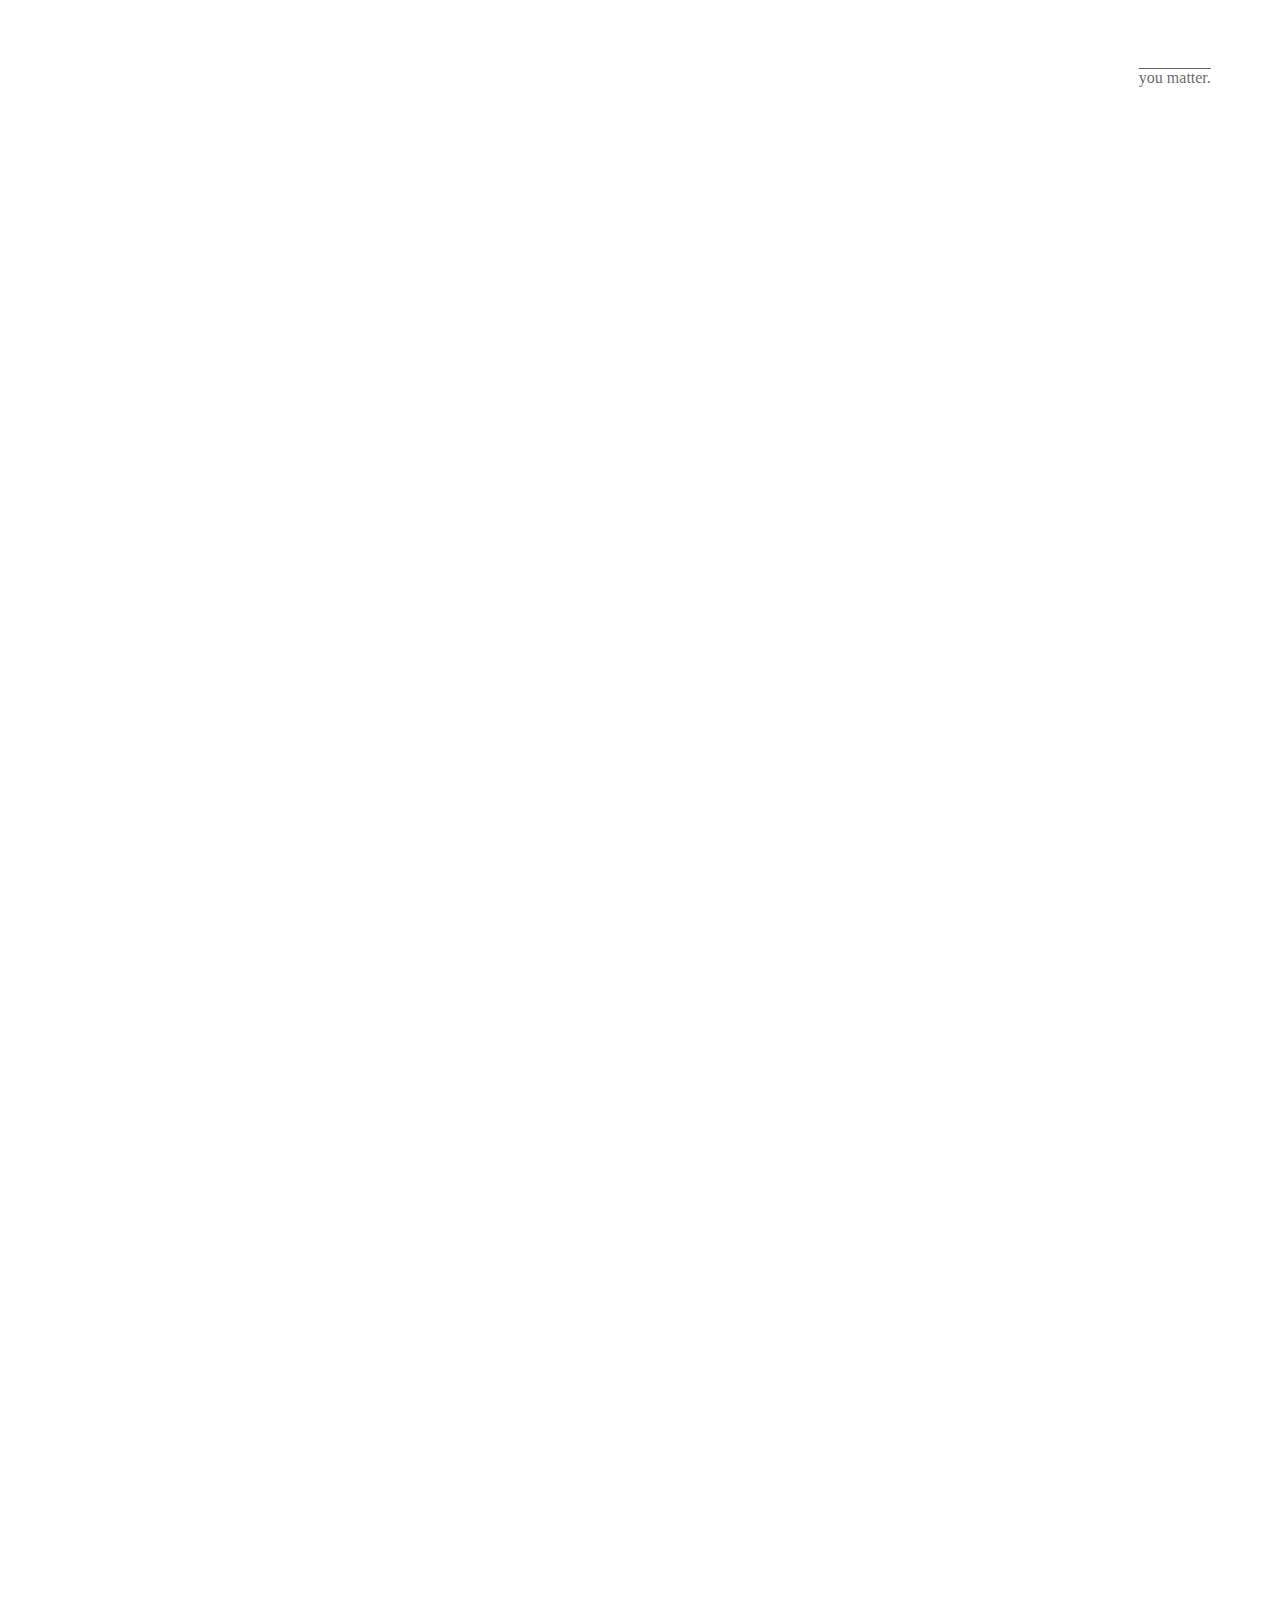
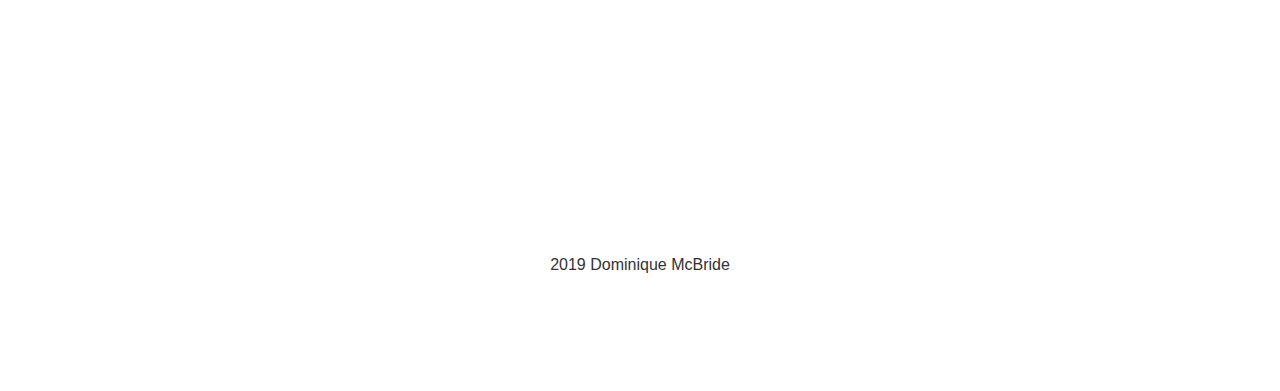
<file: index.html>
<!DOCTYPE html>
<html>

<head>
  <link rel="stylesheet" type="text/css" href="mystyle.css">
  <!--This links my CSS to all HTML files as long as I include this link in the head.-->
  <link href="https://fonts.googleapis.com/css?family=Roboto&display=swap" rel="stylesheet" href="mystyle">
  <!--This is where I embedded my webpage font from Google Fonts.-->
</head>

<div>
  <!--Seperates entire background image from other two pages.-->


  <body class="Index">

    <div class="flexLogo">you matter.</div>

    <div class="fullPage">
      <div class="containerOne">
        <div><a class="NavLink" href="index.html">home</a></div>
        <div><a class="NavLink" href="page02.html">artists</a></div>
        <div><a class="NavLink" href="page03.html">gallery</a></div>
      </div>

      <div class="containerTwo">
        <h1 class="mainTitle">celebrating black artists</h1>
      </div>

      <div class="mainText">
        <div>
          <p>"Throughout history, great works of art have been ascribed to the hand of 'Anonymous,' their names erased and authorship denied. Virginia Woolf famously said, 'I would venture to guess that Anon, who wrote so many poems without signing
            them,
            was often a woman.' Fortunately, we are now at a time to write and publish our histories, firmly inscribed. Here are seven black artists on our radar out here changing the
            game."<br><br> -VICE</p>
            <!--Main text.-->

        </div>
      </div>
    </div>
    <!--Each major part of my site has nested divs to create structure.-->


    <footer>
      <div class="Footer">2019 Dominique McBride</div>
    </footer>
  </body>
</div>

</html>
</file>
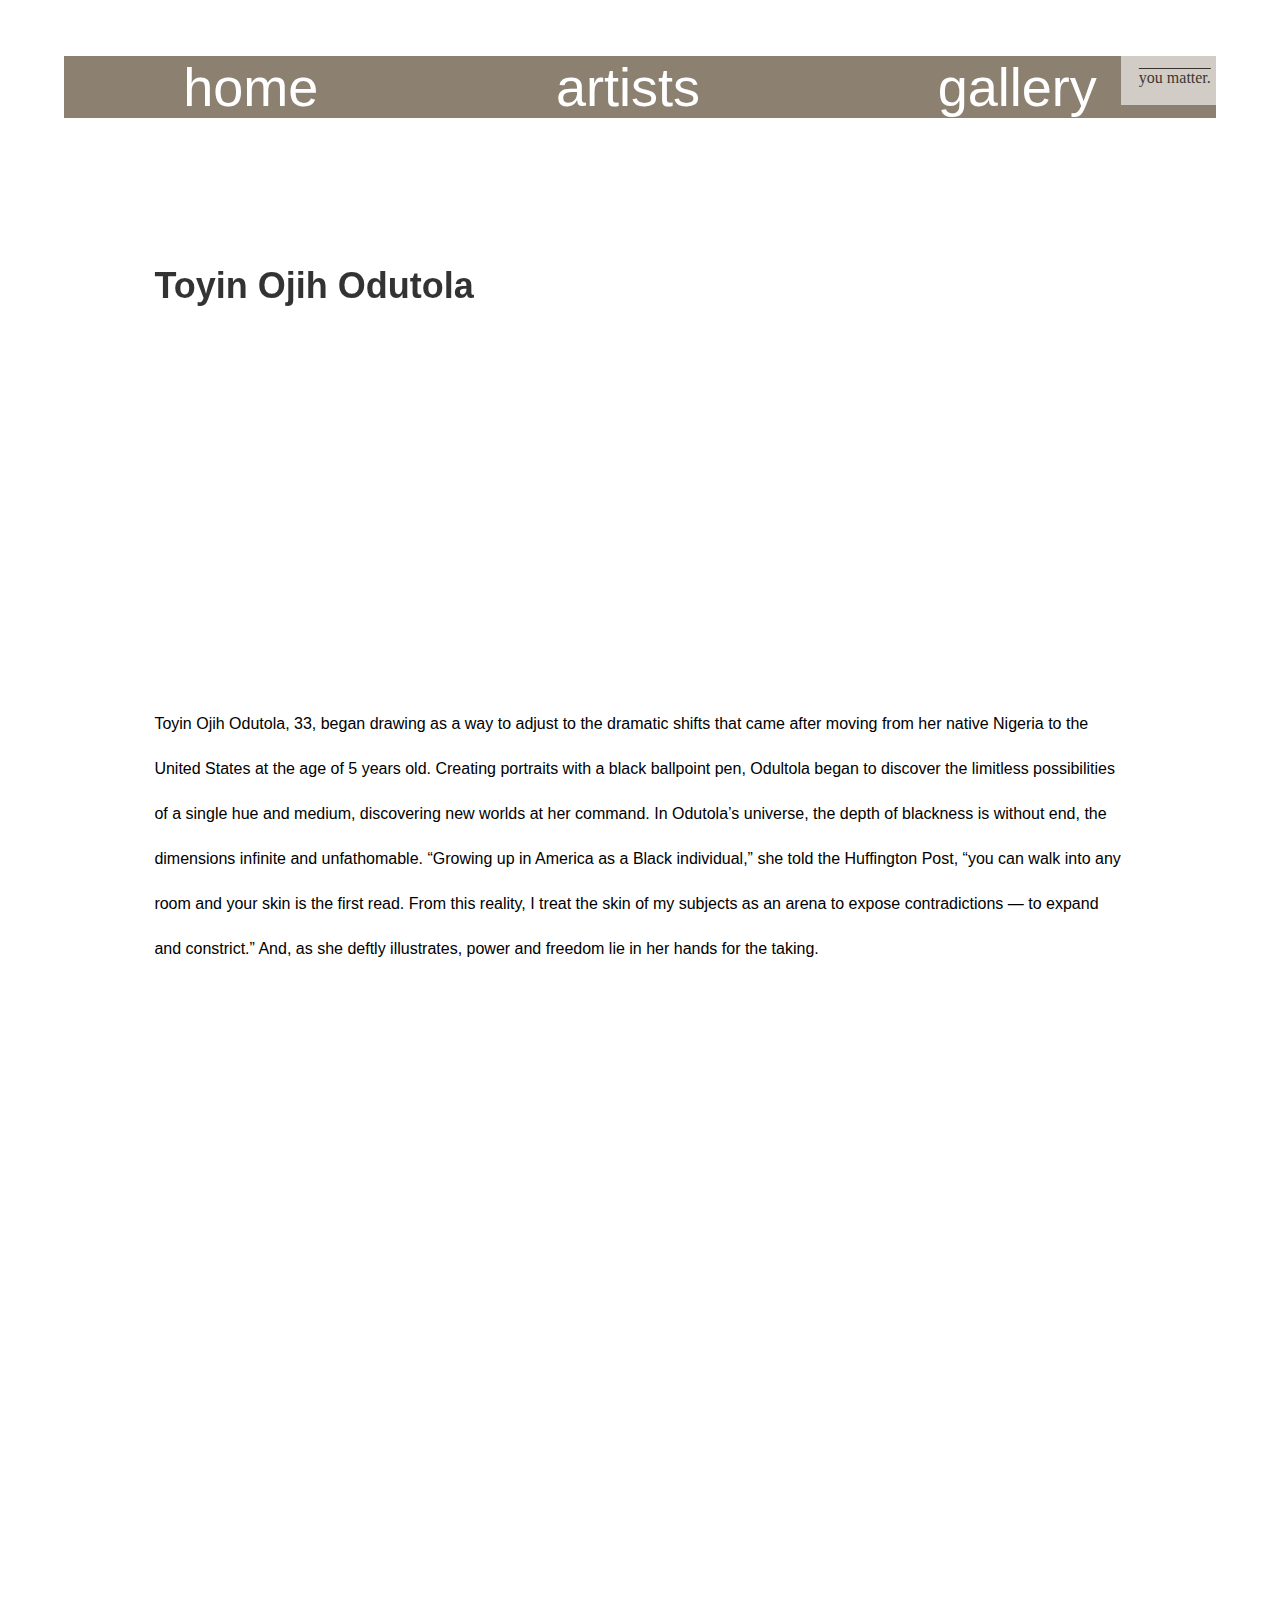
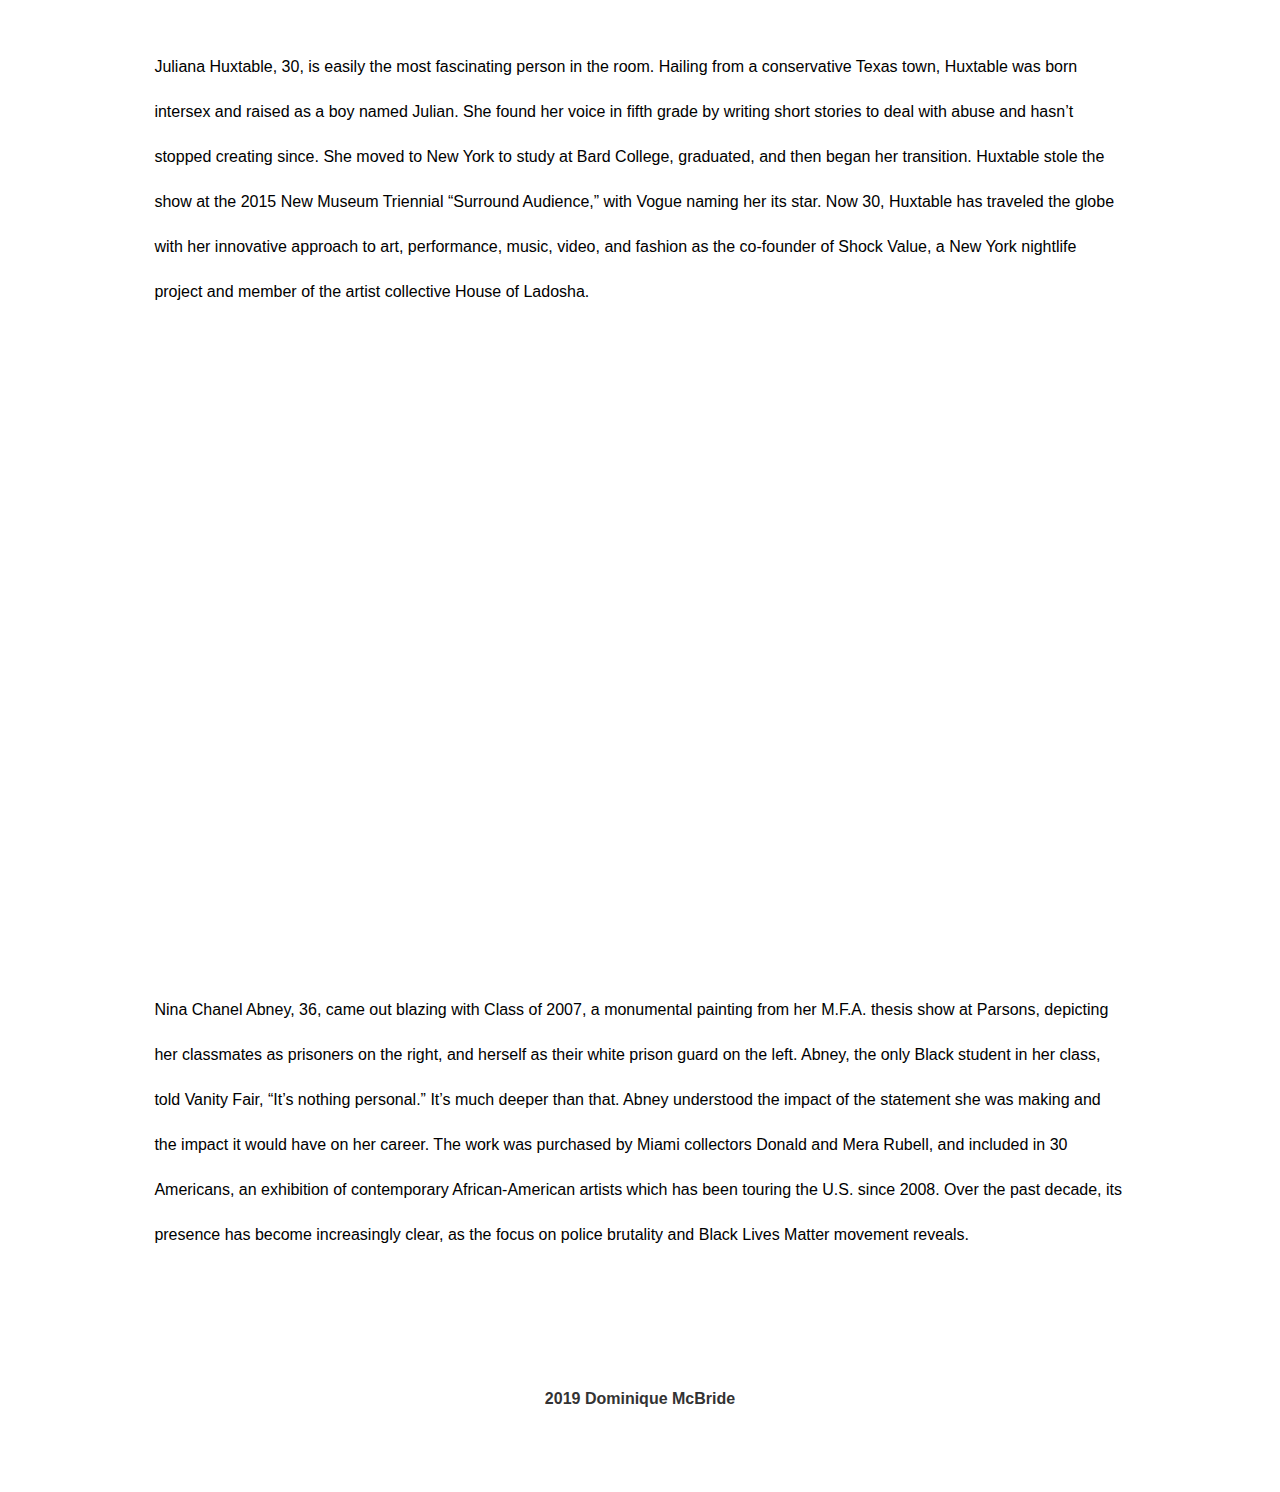
<file: page02.html>
<!DOCTYPE html>

<html>

<head>
  <link rel="stylesheet" type="text/css" href="mystyle.css">
</head>

<body>
  <div class="fullPage2">
    <div class="flexLogo">you matter.</div>

    <div class="containerThree">
      <div><a class="NavLink2" href="index.html">home</a></div>
      <div><a class="NavLink2" href="page02.html">artists</a></div>
      <div><a class="NavLink2" href="page03.html">gallery</a></div>
    </div>
    <!--Menu-->

    <div class="containerFour">
      <h2 class="artist1"><b>Toyin Ojih Odutola</h2>
    </div>

    <div class="artist1Text">
      <div>
        <p class="Toyin"> Toyin Ojih Odutola, 33, began drawing as a way to adjust to the dramatic shifts that came after moving from her native Nigeria to the United States at the age of 5 years old. Creating portraits with a black ballpoint pen,
          Odultola began to discover the limitless possibilities of a single hue and medium, discovering new worlds at her command. In Odutola’s universe, the depth of blackness is without end, the dimensions infinite and unfathomable. “Growing up in
          America as a Black individual,” she told the Huffington Post, “you can walk into any room and your skin is the first read. From this reality, I treat the skin of my subjects as an arena to expose contradictions — to expand and constrict.”
          And, as she deftly illustrates, power and freedom lie in her hands for the taking.</P>
      </div>
    </div>
    <!--artist one full control-->

    <div class="containerFive">
      <h3 class="artist2"><b>Juliana Huxtable</h3>
    </div>

    <div class="artist2Text">
      <div>
        <p class="Juliana"> Juliana Huxtable, 30, is easily the most fascinating person in the room. Hailing from a conservative Texas town, Huxtable was born intersex and raised as a boy named Julian. She found her voice in fifth grade by writing short stories to deal with abuse and hasn’t stopped creating since. She moved to New York to study at Bard College, graduated, and then began her transition. Huxtable stole the show at the 2015 New Museum Triennial “Surround Audience,” with Vogue naming her its star. Now 30, Huxtable has traveled the globe with her innovative approach to art, performance, music, video, and fashion as the co-founder of Shock Value, a New York nightlife project and member of the artist collective House of Ladosha.</P>
      </div>
    </div>
    <!--artist two full control-->

    <div class="containerSix">
      <h4 class="artist3"><b>Nina Chanel Abney</h4>
    </div>

    <div class="artist3Text">
      <div>
        <p class="Nina"> Nina Chanel Abney, 36, came out blazing with Class of 2007, a monumental painting from her M.F.A. thesis show at Parsons, depicting her classmates as prisoners on the right, and herself as their white prison guard on the left. Abney, the only Black student in her class, told Vanity Fair, “It’s nothing personal.” It’s much deeper than that. Abney understood the impact of the statement she was making and the impact it would have on her career. The work was purchased by Miami collectors Donald and Mera Rubell, and included in 30 Americans, an exhibition of contemporary African-American artists which has been touring the U.S. since 2008. Over the past decade, its presence has become increasingly clear, as the focus on police brutality and Black Lives Matter movement reveals.</P>
      </div>
    </div>
    <!--artist three full control-->

    <footer>
      <div class="Footer">2019 Dominique McBride</div>
    </footer>

    </div>
</body>

</html>
</file>
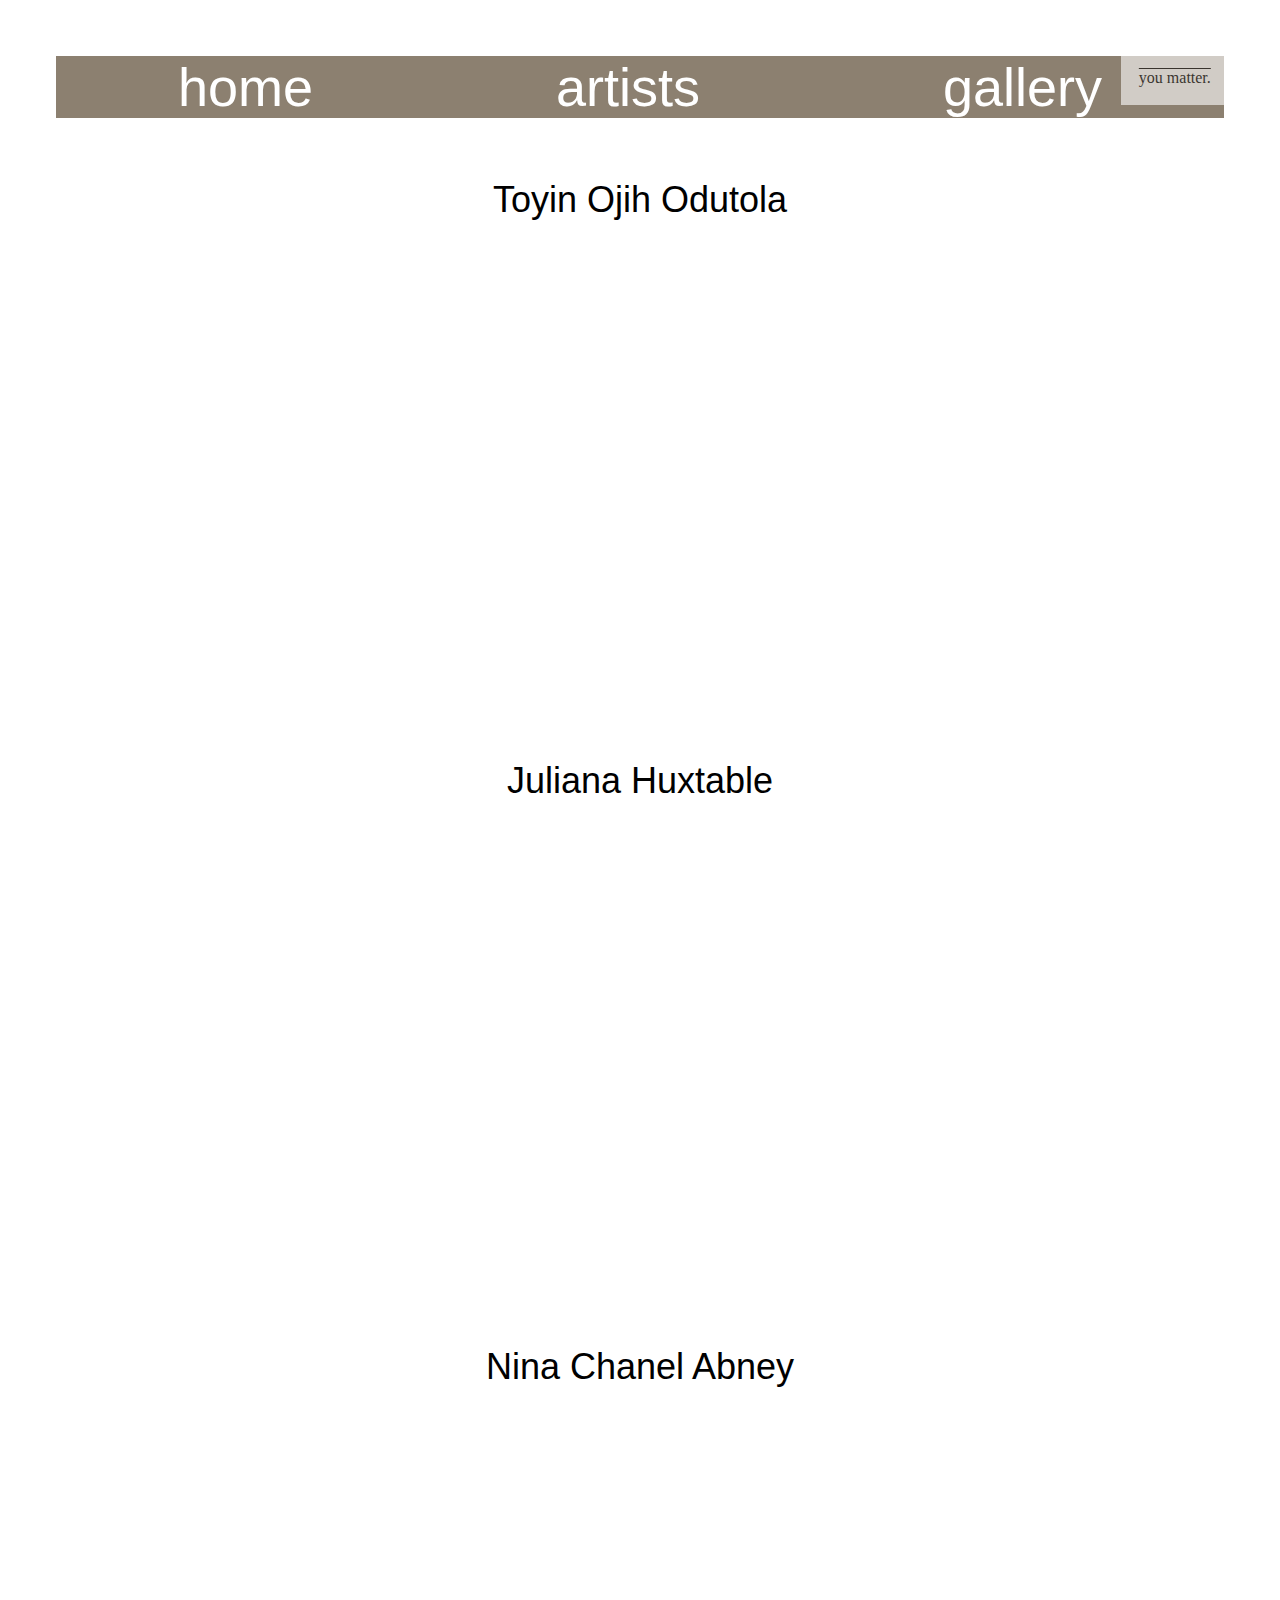
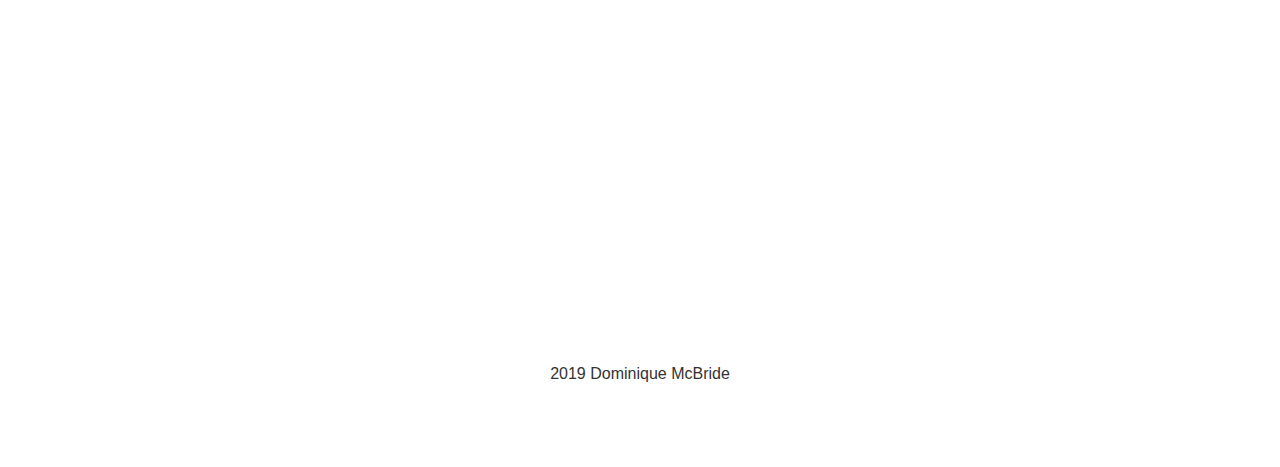
<file: page03.html>
<!DOCTYPE html>
<html>

<head>
  <link rel="stylesheet" type="text/css" href="mystyle.css">
  <!--This links my CSS to all HTML files as long as I include this link in the head.-->
</head>

<body class="fullPage2">
  <!--Allows control over entire page.-->

  <div class="flexLogo">you matter.</div>
  <!--Logo mark.-->

  <div class="containerThree">
    <div><a class="NavLink2" href="index.html">home</a></div>
    <div><a class="NavLink2" href="page02.html">artists</a></div>
    <div><a class="NavLink2" href="page03.html">gallery</a></div>
  </div>
<!--Allows control over menu.-->
  <h5 class="Artist1">Toyin Ojih Odutola</h5>
  <div class="rowOne">
    <div class="image1"></div>
    <div class="image2"></div>
    <div class="image3"></div>
  </div>
  <!--Each artist has thier own title div, images divs and overall image divs. -->

  <h6 class="Artist2">Juliana Huxtable</h6>
  <div class="rowTwo">
    <div class="Image1"></div>
    <div class="Image2"></div>
    <div class="Image3"></div>
  </div>

  <h7 class="ArtistThree">Nina Chanel Abney</h7>
  <div class="rowThree">
    <div class="IMage1"></div>
    <div class="IMage2"></div>
    <div class="IMage3"></div>
  </div>

  <footer>
    <div class="Footer">2019 Dominique McBride</div>
  </footer>

</body>

</html>
</file>
<file: mystyle.css>
/*Page One*/
.fullPage {
  margin: 2vmax;
}

/*I created a container for the entire page to allow for full control over margin.*/
.Index {
  background-image: url('https://lh5.googleusercontent.com/J7oTFvfFPGd-nPewQwrxjnVoA_TzhBv_46RnNLruzaki0iGhB0-m4IsW-EZeRQZ7x6g7LjWWc4bui6E_LMzcbcvF8gM5CIhtk0IhsSqPMLTVZAant1UhdrcYBDVUGQE3SavsgQc5');
  display: flex;
  /*flex-direction: column;
  width: 50vw;*/
  background-size: cover;
  background-position: center;
  /*This allows for the displayed image to appear perfectly centered in its relative div.*/
  background-attachment: fixed;
  /*This allowed for the what I call the 'wallpaper' effect.*/
  margin: 0;
  padding: 10vmin;
  /*A percentage of the viewport width or height, whichever is smaller.*/
}

.flexLogo {
  background-attachment: scroll;
  /*The logo follows the userwhen this attribute is added.*/
  background-color: #fff;
  color: #000;
  font-weight: bolder;
  text-decoration: overline;
  position: fixed;
  font-family: 'Josefin Slab';
  /*Use of imported font*/
  font-weight: lighter;
  right: 2vmax;
  top: 2vmax;
  margin: 2vmax;
  padding: 2vmin;
  opacity: 0.6;
  /*For design purposes, I opted for a transparent look. My hope is that it made the webpage's personality softer + friendlier.*/
}

.containerOne {
  display: flex;
  justify-content: space-between;
  align-items: center;
  padding-top: 3vmin;
  margin-top: 10vmin;
  /*controls the entire menu.*/
}

.mainTitle {
  display: flex;
  justify-content: center;
  align-content: center;
  text-transform: uppercase;
  color: #fff;
  font-size: 5vmax;
  font-family: 'Roboto Condensed', sans-serif;
  font-weight: lighter;
  padding: 10vmin;
}

.containerTwo {
  display: flex;
  flex-direction: column;
  border-style: solid;
  border-width: 5vmin;
  border-color: #fff;
  display: flex;
  padding-top: 3vmin;
  margin-top: 10vmin;
}

.NavLink {
  color: #fff;
  text-decoration: none;
  /*Takes away link.*/
  font-family: 'Roboto Condensed', sans-serif;
  font-weight: lighter;
  font-size: 6vmin;
  text-align: right;
}

.mainText {
  display: flex;
  align-items: flex-start;
  color: #fff;
  font-family: 'Roboto Condensed', sans-serif;
  font-weight: normal;
  font-size: 6vmin;
  text-align: justify;
  /*Controls main index text.*/
}

.Footer {
  display: flex;
  font-family: 'Roboto Condensed', sans-serif;
  justify-content: center;
  font-weight: lighter;
  color: #333;
  padding: 3vmin;
}

/*Page Two*/
.containerThree {
  display: flex;
  justify-content: space-around;
  align-items: center;
  background-color: #8C8070;
  /*Menu div*/
}

.NavLink2 {
  color: #fff;
  text-decoration: none;
  font-family: 'Roboto Condensed', sans-serif;
  font-weight: lighter;
  font-size: 6vmin;
  text-align: right;
  /*individual links*/
}

.containerFour {
  display: flex;
  flex-direction: column;
  background-image: url('http://www.moma.org/media/W1siZiIsIjQyMzQ5NiJdLFsicCIsImNvbnZlcnQiLCItcmVzaXplIDIwMDB4MjAwMFx1MDAzZSJdXQ.jpg?sha=8a32018bd89aaaf0');
  opacity: 0.8;
  height: 30vh;
  padding: 10vmin;
  background-position: center;
  margin-top: 3vmin;
  /*hero image for Toyin*/
}

.artist1 {
  font-size: 4vmin;
  font-family: 'Roboto Condensed', sans-serif;
  font-weight: normal;
  /*artist name*/
}

.Toyin {
  padding: 10vmin;
  font-family: 'Roboto Condensed', sans-serif;
  font-weight: normal;
  line-height: 5vmin;
  /*artist bio*/
}

.containerFive {
  display: flex;
  flex-direction: column;
  background-image: url('https://www.pica.org/wp-content/uploads/2016/07/JH02-hero@2x.jpg');
  opacity: 0.8;
  height: 30vh;
  padding: 10vmin;
  background-position: center;
  margin-top: 3vmin;
}

.artist2 {
  font-size: 4vmin;
  font-family: 'Roboto Condensed', sans-serif;
  font-weight: normal;
  color: #fff;
}

.Juliana {
  padding: 10vmin;
  font-family: 'Roboto Condensed', sans-serif;
  font-weight: normal;
  line-height: 5vmin;
}

.containerSix {
  display: flex;
  flex-direction: column;
  background-image: url('https://www.palaisdetokyo.com/sites/default/files/event/slideshow/pdt_2018-nina_chanel_abney-006_0.jpg');
  opacity: 0.7;
  height: 30vh;
  padding: 10vmin;
  background-position: center;
  margin-top: 3vmin;
}

.artist3 {
  font-size: 4vmin;
  font-family: 'Roboto Condensed', sans-serif;
  font-weight: normal;
  color: #fff;
}

.Nina {
  padding: 10vmin;
  font-family: 'Roboto Condensed', sans-serif;
  font-weight: normal;
  line-height: 5vmin;
}

.fullPage2 {
  margin: 3vmax;
  padding: 2vmin;
}

/*Page Three*/
/*Changing the varible anmes slightly allowed me to keep an organized structure but still tweak individual images.*/
.Artist1 {
  text-align: center;
  font-size: 4vmin;
  font-family: 'Roboto Condensed', sans-serif;
  font-weight: lighter;
}

.rowOne {
  display: flex;
  justify-content: space-between;
}

.image1 {
  background-image: url('https://www.jackshainman.com/files/4513/8604/9974/TOa.jpg');
  width: 44vmin;
  height: 44vmin;
  background-position: center;
  background-size: cover;
}

.image2 {
  background-image: url('https://www.studiointernational.com/images/articles/o/odutola-toyin_2015/1_All%20these%20garlands%20prove%20nothing%20X.jpg');
  width: 44vmin;
  height: 44vmin;
  background-position: center;
  background-size: cover;
}

.image3 {
  background-image: url('http://www.jackshainman.com/files/cache/c96568ee4524f80c92141c137da436df.jpg');
  width: 44vmin;
  height: 44vmin;
  background-position: center;
  background-size: cover;
}

/*This completes section 1 artist 1*/
.Artist2 {
  text-align: center;
  font-size: 4vmin;
  font-family: 'Roboto Condensed', sans-serif;
  font-weight: lighter;
}

.rowTwo {
  display: flex;
  justify-content: space-between;
}

.Image1 {
  background-image: url('https://www.moca.org/storage/app/uploads/public/57f/2c3/97a/thumb_1884_1120_0_0_0_auto.jpg');
  width: 44vmin;
  height: 44vmin;
  background-position: center;
  background-size: cover;
}

.Image2 {
  background-image: url('http://static1.squarespace.com/static/59d3cd0018b27da72d9d4db4/59f1c5058dd04110a80ac914/5a1d61cac83025aa86c9875e/1522038171797/6092942.jpeg?format=1500w');
  width: 44vmin;
  height: 44vmin;
  background-position: center;
  background-size: cover;
}

.Image3 {
  background-image: url('https://www.pica.org/wp-content/uploads/2016/07/JH02-hero@2x1.jpg');
  width: 44vmin;
  height: 44vmin;
  background-position: center;
  background-size: cover;
}

/*This completes section 2 artist 2*/
.ArtistThree {
  display: flex;
  justify-content: center;
  font-size: 4vmin;
  font-family: 'Roboto Condensed', sans-serif;
  font-weight: lighter;
  margin-top: 5vmax;
  margin-bottom: 5vmax;
}

.rowThree {
  display: flex;
  justify-content: space-between;
  margin-bottom: 10vmin;
}

.IMage1 {
  background-image: url('https://www.jackshainman.com/files/9615/3910/9162/NCA18.009_Always_Ready_Always_There_crop_lr.jpg');
  width: 44vmin;
  height: 44vmin;
  background-position: center;
  background-size: cover;
}

.IMage2 {
  background-image: url('https://i.pinimg.com/originals/e6/70/72/e670723a4a02b8165ec45590c3ff1f09.jpg');
  width: 44vmin;
  height: 44vmin;
  background-position: center;
  background-size: cover;
}

.IMage3 {
  background-image: url('https://i0.wp.com/www.culturetype.com/wp-content/uploads/2018/10/013-500-009_LetsWorkLetsPlayLetsLiveTogether.jpg?ssl=1');
  width: 44vmin;
  height: 44vmin;
  background-position: center;
  background-size: cover;
}

/*This completes section 3 artist 3*/
</file>
